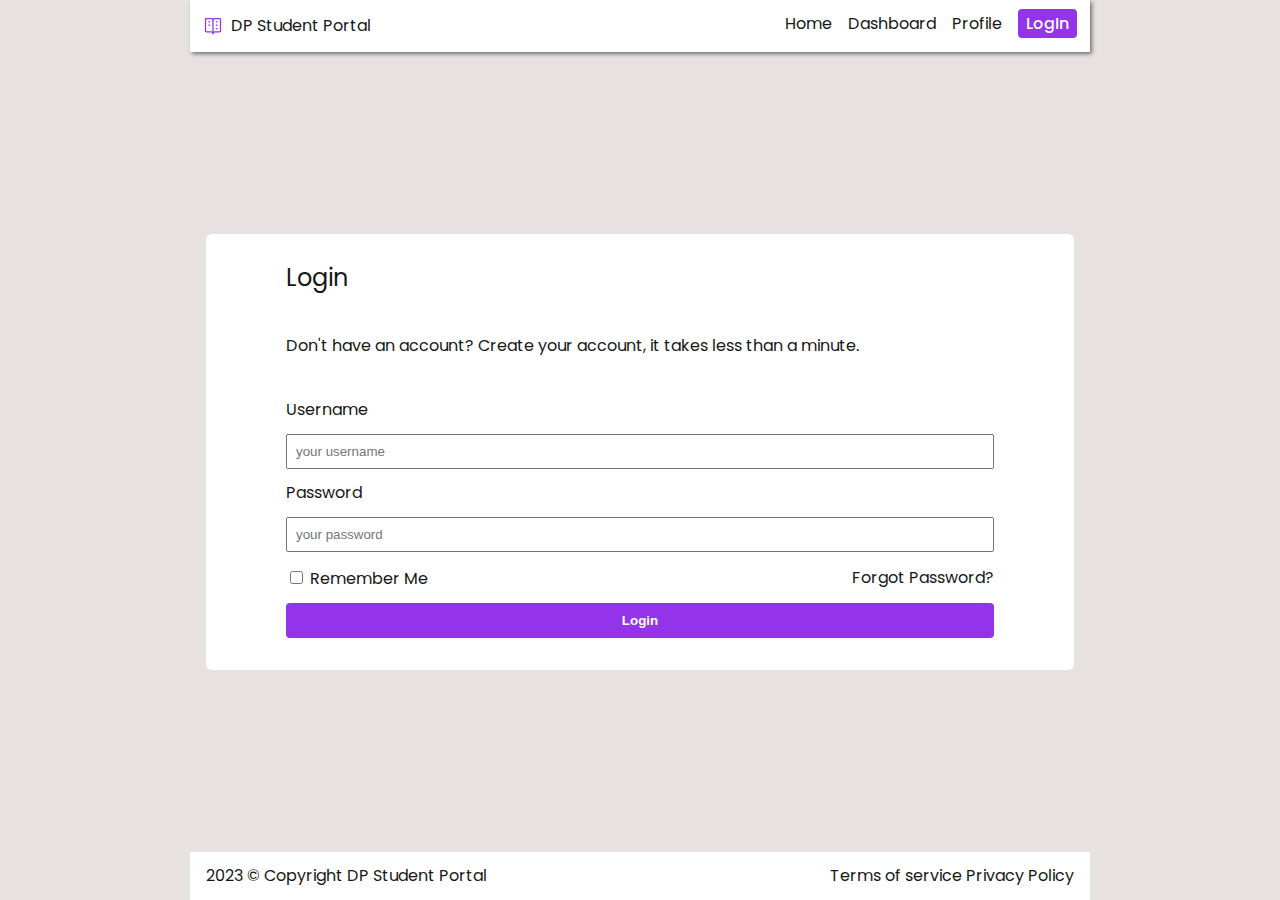
<file: login.html>
<!DOCTYPE html>
<html lang="en">
  <head>
    <meta charset="UTF-8" />
    <meta name="viewport" content="width=device-width, initial-scale=1.0" />
    <link rel="preconnect" href="https://fonts.googleapis.com" />
    <link rel="preconnect" href="https://fonts.gstatic.com" crossorigin />
    <link
      href="https://fonts.googleapis.com/css2?family=Poppins:ital,wght@0,100;0,200;0,300;0,400;0,500;0,600;0,700;0,800;0,900;1,100;1,200;1,300;1,400;1,500;1,600;1,700;1,800;1,900&display=swap"
      rel="stylesheet"
    />
    <link rel="stylesheet" href="./css/styles.css" />
    <link rel="stylesheet" href="./css/login.css" />
    <title>DP Pathshala Student Portal</title>
  </head>
  <body class="loginParent">
    <nav class="nav">
      <div class="nav__logo">
        <img src="./svgs/book.svg" alt="Book" />
        <a href="#home" class="link"> DP Student Portal </a>
      </div>
      <ul class="nav__ul">
        <li><a href="index.html" class="link">Home</a></li>
        <li><a href="dashboard.html" class="link">Dashboard</a></li>
        <li><a href="profile.html" class="link">Profile</a></li>
        <li><a href="login.html" class="link activeLink">LogIn</a></li>
      </ul>
    </nav>
    <section class="login">
      <h2 class="login-h2">Login</h2>
      <p class="login-p">
        Don't have an account? <span>Create your account</span>, it takes less
        than a minute.
      </p>
      <form action="" class="login-form">
        <div class="login-form__inputBox">
          <label for="username">Username</label>
          <input
            id="username"
            type="text"
            placeholder="your username"
            class="login-form__input"
          />
        </div>
        <div class="login-form__inputBox">
          <label for="password">Password</label>
          <input
            id="password"
            type="text"
            placeholder="your password"
            class="login-form__input"
          />
        </div>

        <div class="login-form__remFor">
          <div><input type="checkbox" /> <span>Remember Me</span></div>
          <span> Forgot Password? </span>
        </div>

        <button class="primaryBtn">Login</button>
      </form>
    </section>
    <footer>
      <p>2023 © Copyright DP Student Portal</p>
      <p>Terms of service Privacy Policy</p>
    </footer>
  </body>
</html>
</file>
<file: css/login.css>
.loginParent {
  display: flex;
  flex-direction: column;
  justify-content: space-between;
  height: 100vh;
}
.login {
  display: flex;
  flex-direction: column;
  gap: 3rem;
  margin: 1rem;
  background: var(--white);
  padding: 2rem 1rem;
  border-radius: 6px;
}

.login-h2 {
  font-size: 1.5rem;
  font-weight: var(--medium);
}

.login-form {
  display: flex;
  flex-direction: column;
  gap: 1rem;
}
.login-form__inputBox {
  display: flex;
  flex-direction: column;
  gap: 1rem;
}
.login-form__input {
  padding: 0.5rem;
}

.login-form__remFor {
  display: flex;
  align-items: center;
  justify-content: space-between;
}

@media screen and (min-width: 480px) {
  .login {
    padding: 2rem 5rem;
  }
}
</file>
<file: css/styles.css>
/* http://meyerweb.com/eric/tools/css/reset/ 
   v2.0 | 20110126
   License: none (public domain)
   Css reset - copied 
*/
html,
body,
div,
span,
applet,
object,
iframe,
h1,
h2,
h3,
h4,
h5,
h6,
p,
blockquote,
pre,
a,
abbr,
acronym,
address,
big,
cite,
code,
del,
dfn,
em,
img,
ins,
kbd,
q,
s,
samp,
small,
strike,
strong,
sub,
sup,
tt,
var,
b,
u,
i,
center,
dl,
dt,
dd,
ol,
ul,
li,
fieldset,
form,
label,
legend,
table,
caption,
tbody,
tfoot,
thead,
tr,
th,
td,
article,
aside,
canvas,
details,
embed,
figure,
figcaption,
footer,
header,
hgroup,
menu,
nav,
output,
ruby,
section,
summary,
time,
mark,
audio,
video {
  margin: 0;
  padding: 0;
  border: 0;
  font-size: 100%;
  font: inherit;
  vertical-align: baseline;
}
/* HTML5 display-role reset for older browsers */
article,
aside,
details,
figcaption,
figure,
footer,
header,
hgroup,
menu,
nav,
section {
  display: block;
}
body {
  line-height: 1;
}
ol,
ul {
  list-style: none;
}
blockquote,
q {
  quotes: none;
}
blockquote:before,
blockquote:after,
q:before,
q:after {
  content: "";
  content: none;
}
table {
  border-collapse: collapse;
  border-spacing: 0;
}

img {
  max-width: 100%;
  height: auto;
}

button {
  background: none;
  border: none;
}

:root {
  --purple: #9333ea;
  --purpleLight: rgba(147, 51, 234, 0.2);
  --stone: #e7e1e2;
  --white: #ffffff;
  --lightDark: #78716c;
  --dark: #171717;
  --lightFont: 300;
  --mediumFont: 500;
  --semiBold: 600;
  --bold: 700;
  --extraBold: 800;
}

.semiBold {
  font-weight: var(--semiBold);
}
/* main css */
body {
  color: var(--dark);
  background-color: var(--stone);
  font-family: "Poppins", sans-serif;
  max-width: 900px;
  margin: 0 auto;
}

.nav {
  background-color: var(--white);
  padding: 1rem 0.8rem;
  box-shadow: 2px 2px 4px var(--lightDark);
  position: -webkit-sticky;
  position: sticky;
  top: 0;
  display: flex;
  flex-direction: column;
  gap: 2rem;
}

.nav__logo {
  display: flex;
  align-items: center;
  gap: 0.5rem;
  font-weight: --var(--bold);
  align-self: start;
}

.nav__ul {
  display: flex;
  justify-content: space-between;
}

@media screen and (min-width: 480px) {
  .nav {
    flex-direction: row;
    justify-content: space-between;
  }
  .nav__ul {
    gap: 1rem;
  }
}

.link {
  text-decoration: none;
  color: var(--dark);
}

.link:hover {
  color: var(--purple);
  font-weight: var(--mediumFont);
}

.activeLink {
  background-color: var(--purple);
  padding: 0.2rem 0.5rem;
  border-radius: 4px;
  color: var(--white);
  font-weight: var(--mediumFont);
}
.activeLink:hover {
  color: var(--white);
  font-weight: var(--mediumFont);
}

.primaryBtn {
  background: var(--purple);
  border: 2px solid var(--purple);
  color: var(--white);
  padding: 0.5rem 0.8rem;
  font-weight: var(--semiBold);
  border-radius: 4px;
}

.secondaryBtn {
  border: 2px solid var(--purple);
  padding: 0.5rem 0.8rem;
  font-weight: var(--semiBold);
  border-radius: 4px;
}

.secondaryBtn:hover {
  background: var(--purple);
  color: var(--white);
  padding: 0.5rem 0.8rem;
  font-weight: var(--semiBold);
  border-radius: 4px;
}
.sectionGap {
  display: flex;
  flex-direction: column;
  gap: 2rem;
}

footer {
  display: flex;
  flex-direction: column;
  align-items: center;
  background: var(--white);
  padding: 1rem;
  gap: 1rem;
  text-align: center;
}

@media screen and (min-width: 480px) {
  footer {
    flex-direction: row;
    justify-content: space-between;
  }
}
</file>
